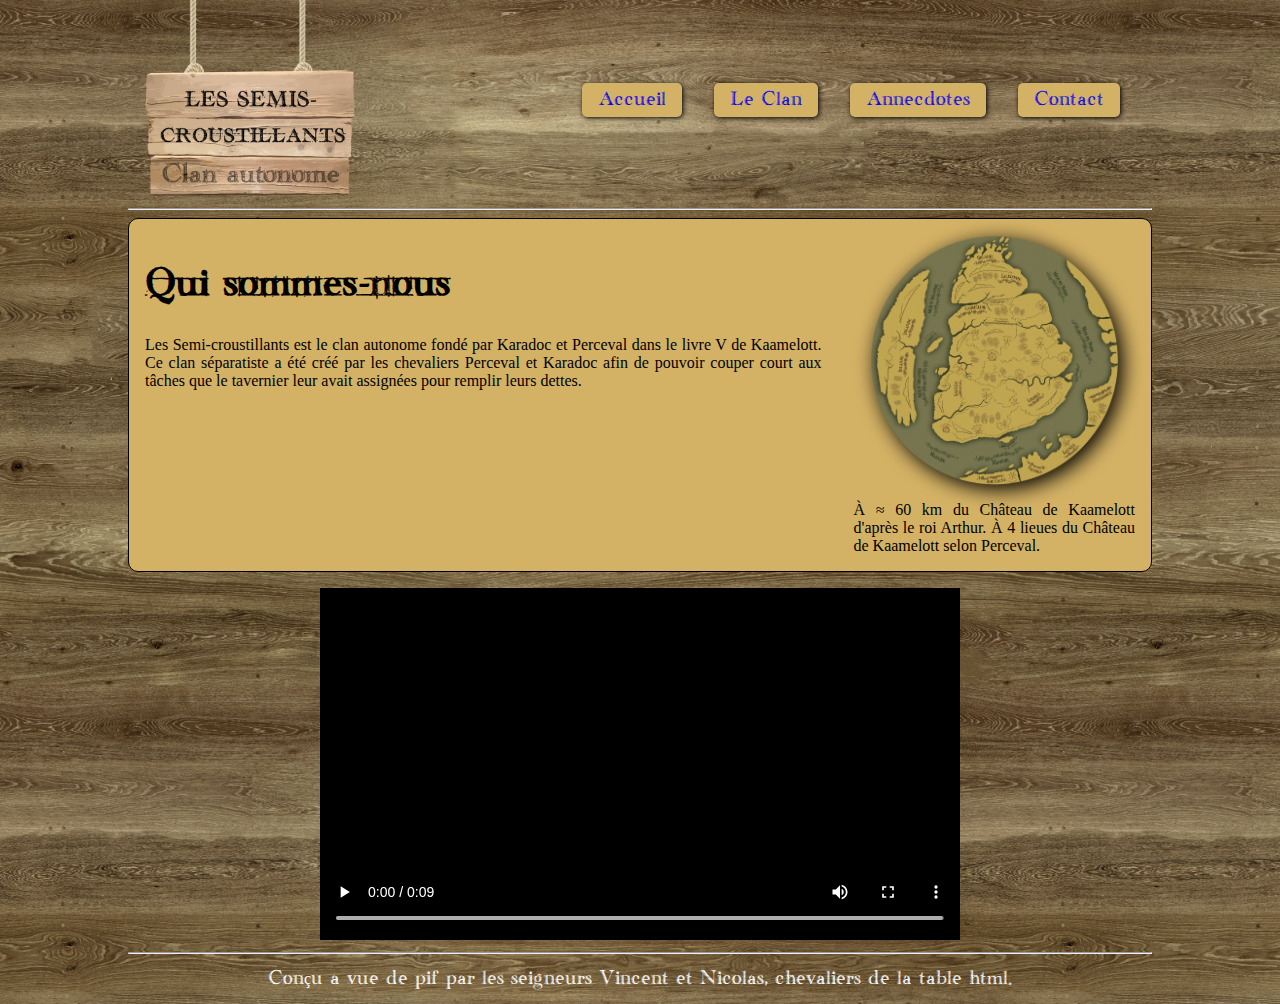
<file: index.html>
<!DOCTYPE html>
<html lang="en">

<head>
    <meta charset="UTF-8">
    <meta http-equiv="X-UA-Compatible" content="IE=edge">
    <meta name="viewport" content="width=device-width, initial-scale=1.0">
    <link rel="stylesheet" href="style.css">
    <title>Les Semis-Croustillants</title>
</head>

<body>
    <header class="top-nav">
        <div>
            <img id="blason" src="img/blason.png" alt="blason">
        </div>
        <input id="menu-toggle" type="checkbox">
        <div class='menu-button-container' >
            <label class='menu-button' for="menu-toggle"></label>
        </div>
        <ul class="menu">
            <li><a href="index.html">Accueil</a></li>
            <li><a href="leClan.html">Le Clan</a></li>
            <li><a href="lesAnecdotes.html">Annecdotes</a></li>
            <li><a href="contact.html">Contact</a></li>
        </ul>
    </header>
    <hr>
    <div>
        <article>
            <div>
                <h3>Qui sommes-nous</h3>
                <p>
                    Les Semi-croustillants est le clan autonome fondé par Karadoc et Perceval dans le livre V de
                    Kaamelott.
                    Ce clan séparatiste a été créé par les chevaliers Perceval et Karadoc afin de pouvoir couper court
                    aux tâches que le tavernier leur avait assignées pour remplir leurs dettes.
                </p>
            </div>
            <aside>
                <img src="img/Logres.png" alt="image du royaume de l'ogre">
                <p>
                    À ≈ 60 km du Château de Kaamelott d'après le roi Arthur.
                    À 4 lieues du Château de Kaamelott selon Perceval.
                </p>
            </aside>
        </article>
        <div class="video">
            <video src="video/generique.mp4" controls>
            </video>
        </div>
    </div>
    <hr>
    <footer>
        <p>Conçu a vue de pif par les seigneurs Vincent et Nicolas, chevaliers de la table html.</p>
    </footer>
</body>

</html>
</file>
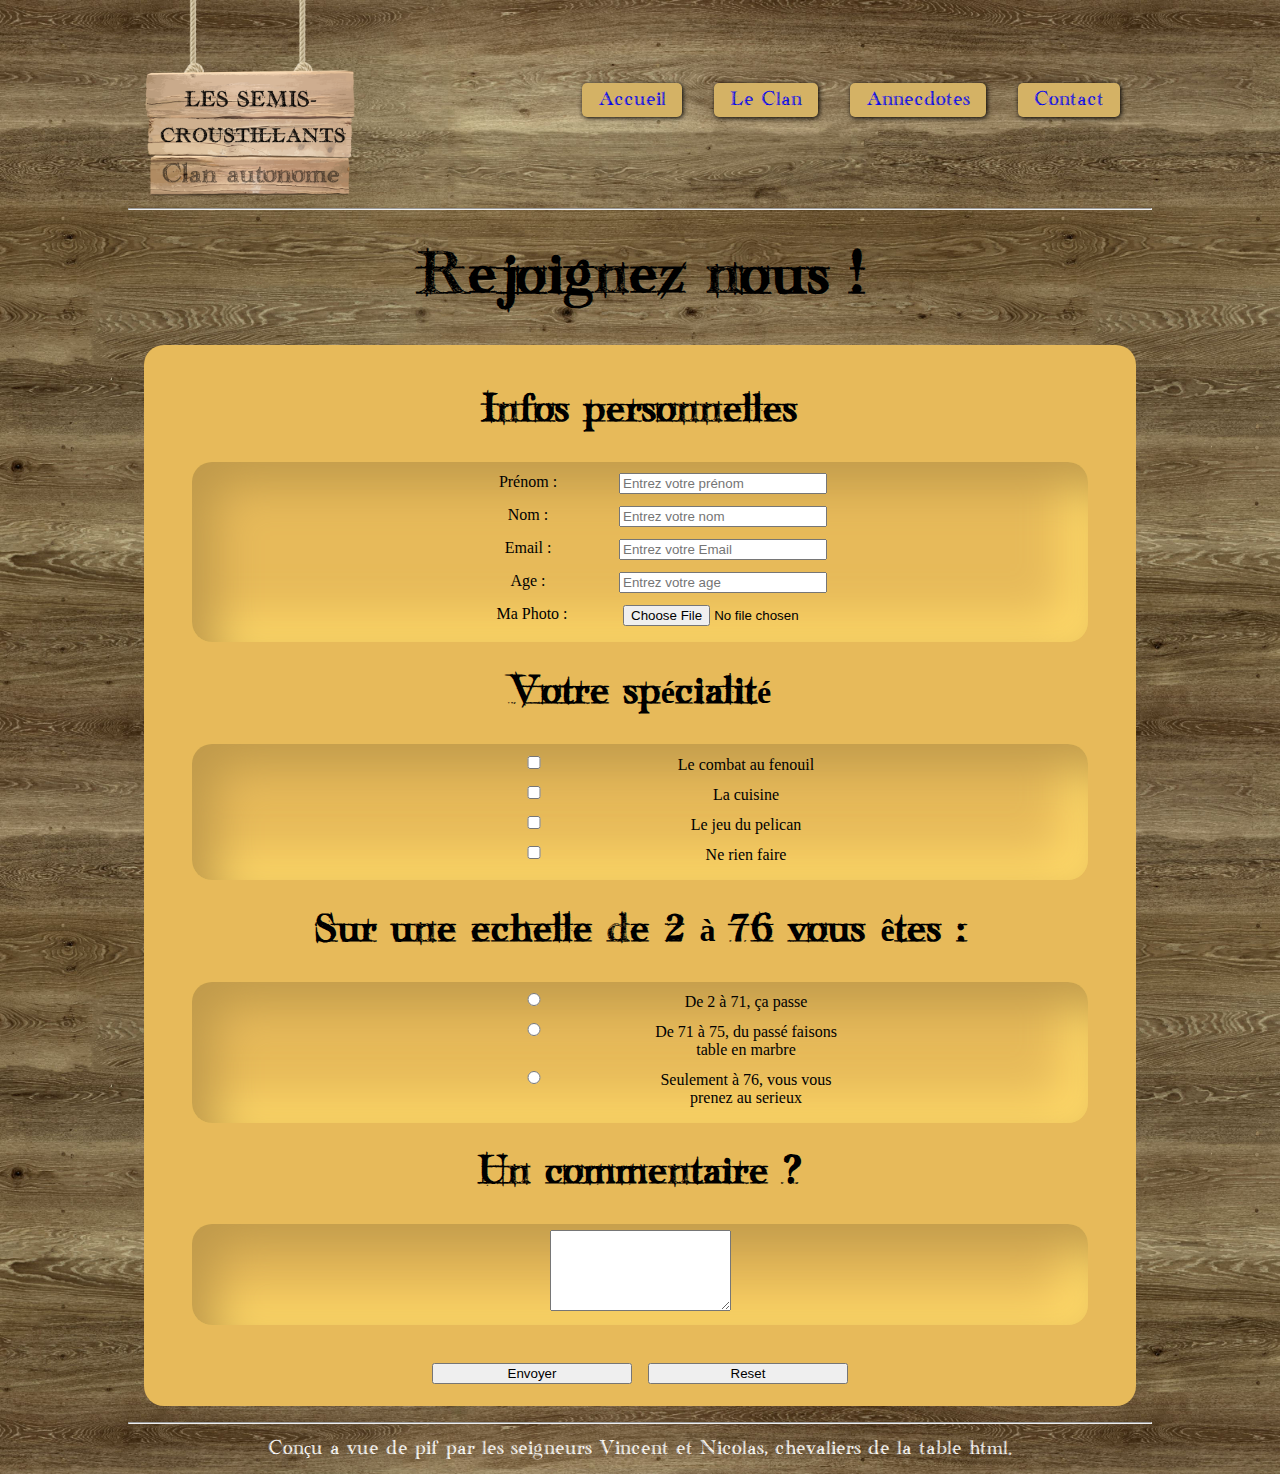
<file: contact.html>
<!DOCTYPE html>
<html lang="en">

<head>
    <meta charset="UTF-8">
    <meta http-equiv="X-UA-Compatible" content="IE=edge">
    <meta name="viewport" content="width=device-width, initial-scale=1.0">
    <link rel="stylesheet" href="style.css">
    <title>Contact</title>
</head>

<body>
    <header class="top-nav">
        <div>
            <img id="blason" src="img/blason.png" alt="blason">
        </div>
        <input id="menu-toggle" type="checkbox">
        <div class='menu-button-container' >
            <label class='menu-button' for="menu-toggle"></label>
        </div>
        <ul class="menu">
            <li><a href="index.html">Accueil</a></li>
            <li><a href="leClan.html">Le Clan</a></li>
            <li><a href="lesAnecdotes.html">Annecdotes</a></li>
            <li><a href="contact.html">Contact</a></li>
        </ul>
    </header>
    <hr>
    <section>
        <h2>Rejoignez nous !</h2>
    </section>
    <div class="formulaire">
        <form method="POST" action="monProgramme.php">
            <h3>Infos personnelles</h3>
            <fieldset id="infos">
                <label for="prenom">Prénom :</label>
                <input type="text" name="prenom" placeholder="Entrez votre prénom" maxlength="20" minlength="2"
                    id="prenom">
                <br>
                <label for="nom">Nom :</label>
                <input type="text" name="nom" placeholder="Entrez votre nom" maxlenght="20" minlenght="2" id="nom">
                <br>
                <label for="mail">Email :</label>
                <input type="email" name="mail" placeholder="Entrez votre Email" id="mail">
                <br>
                <label for="age">Age :</label>
                <input type="number" name="age" placeholder="Entrez votre age" id="age">
                <br>
                <label for="docs">Ma Photo : </label>
                <input type="file" id="docs" accept=".png, .jpg, .gif">
            </fieldset>

            <h3>Votre spécialité</h3>
                <fieldset>
                    <input type="checkbox" id="checkbox"><label for="checkbox">Le combat au fenouil</label>
                    <br>
                    <input type="checkbox" id="checkbox2"><label for="checkbox2">La cuisine</label>
                    <br>
                    <input type="checkbox" id="checkbox3"><label for="checkbox3">Le jeu du pelican</label>
                    <br>
                    <input type="checkbox" id="checkbox4"><label for="checkbox4">Ne rien faire</label>
                </fieldset>


                <!-- Pour les boutons Radio le name doit-etre le même pour tous-->
                <h3>Sur une echelle de 2 à 76 vous êtes :</h3>
                <fieldset>
                    <input type="radio" id="radio1" name="radio"><label for="radio1">De 2 à 71, ça passe </label>
                    <br>
                    <input type="radio" id="radio2" name="radio"><label for="radio2">De 71 à 75, du passé faisons table
                        en marbre</label>
                    <br>
                    <input type="radio" id="radio3" name="radio"><label for="radio3">Seulement à 76, vous vous prenez au
                        serieux</label>
                </fieldset>

                <h3>Un commentaire ?</h3>
                <fieldset>
                    <textarea name="comment" id="comment" rows="5"></textarea>
                </fieldset>

                <!-- bouton de type "submit" obligatoire pour valider le formulaire -->
                <input type="submit" value="Envoyer">
                <input type="reset" value="Reset">
        </form>
    </div>
    <hr>
    <footer>
        <p>Conçu a vue de pif par les seigneurs Vincent et Nicolas, chevaliers de la table html.</p>
    </footer>
</body>

</html>
</file>
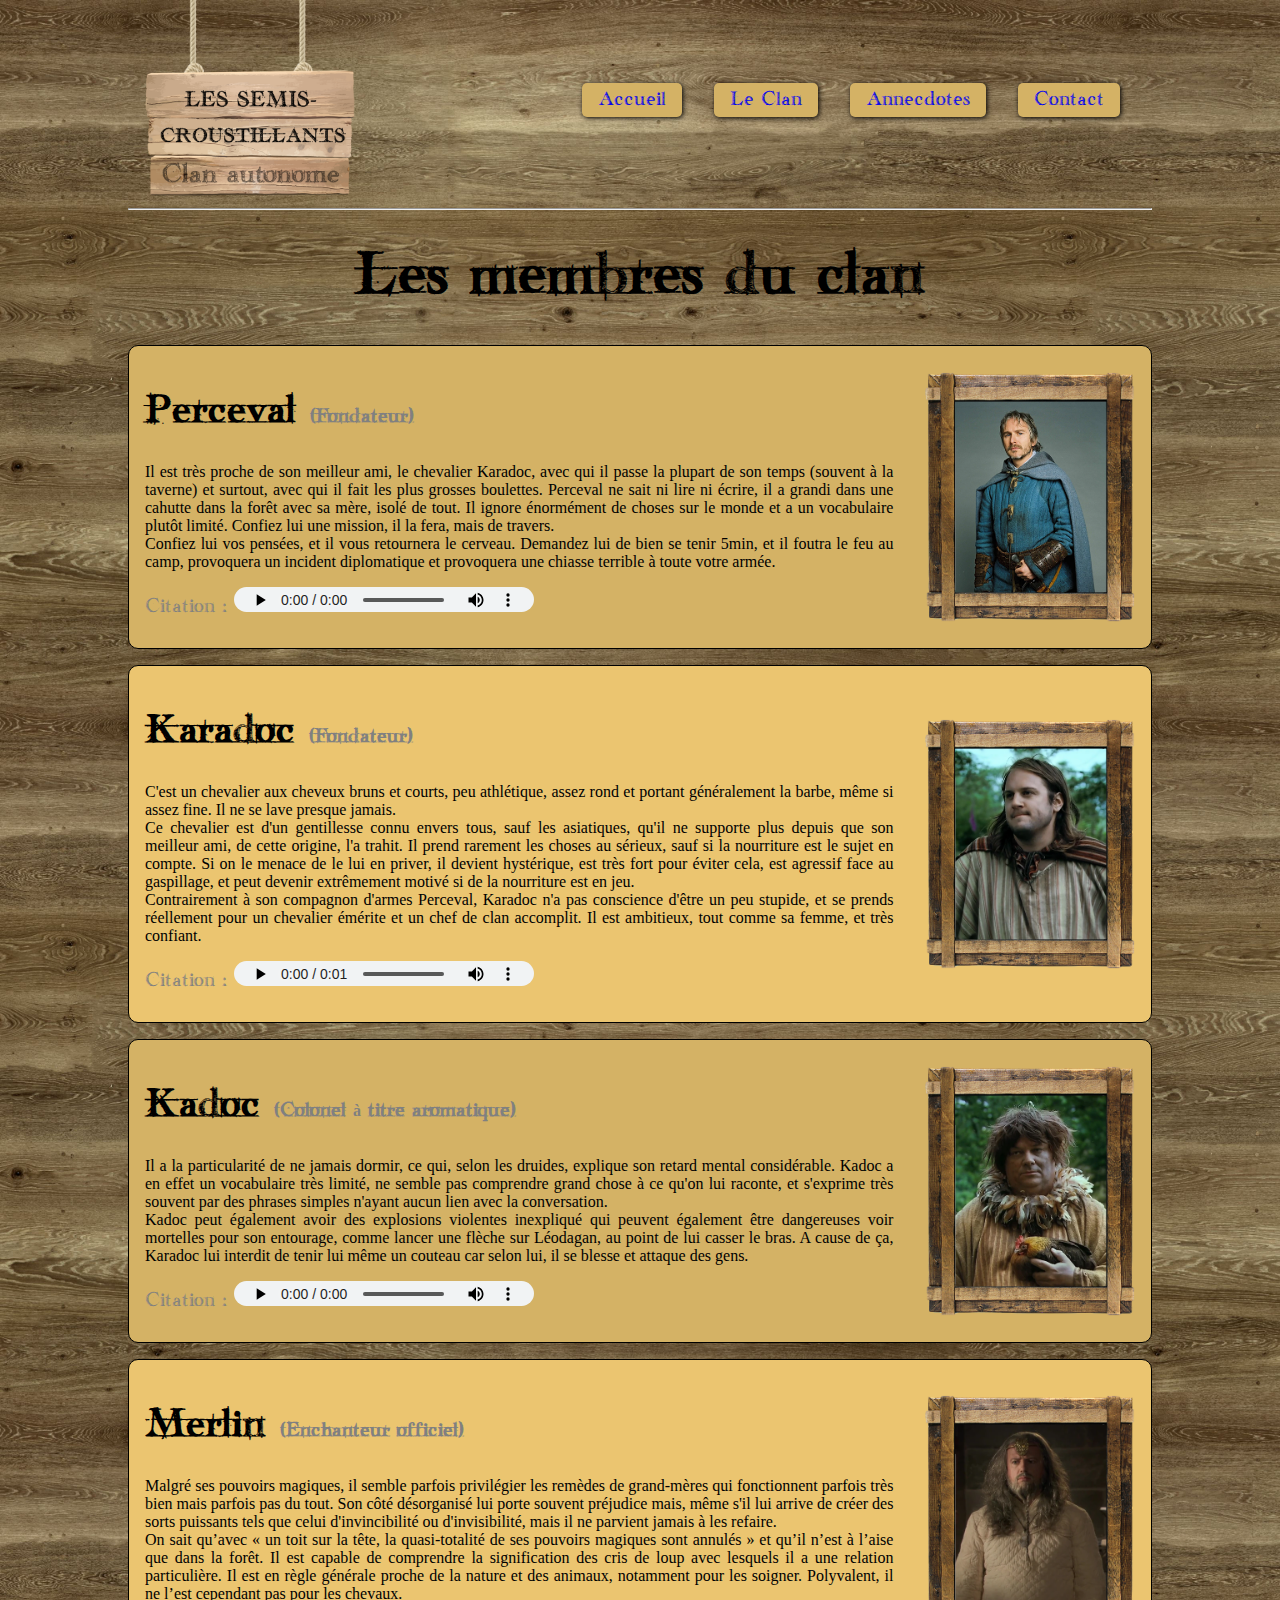
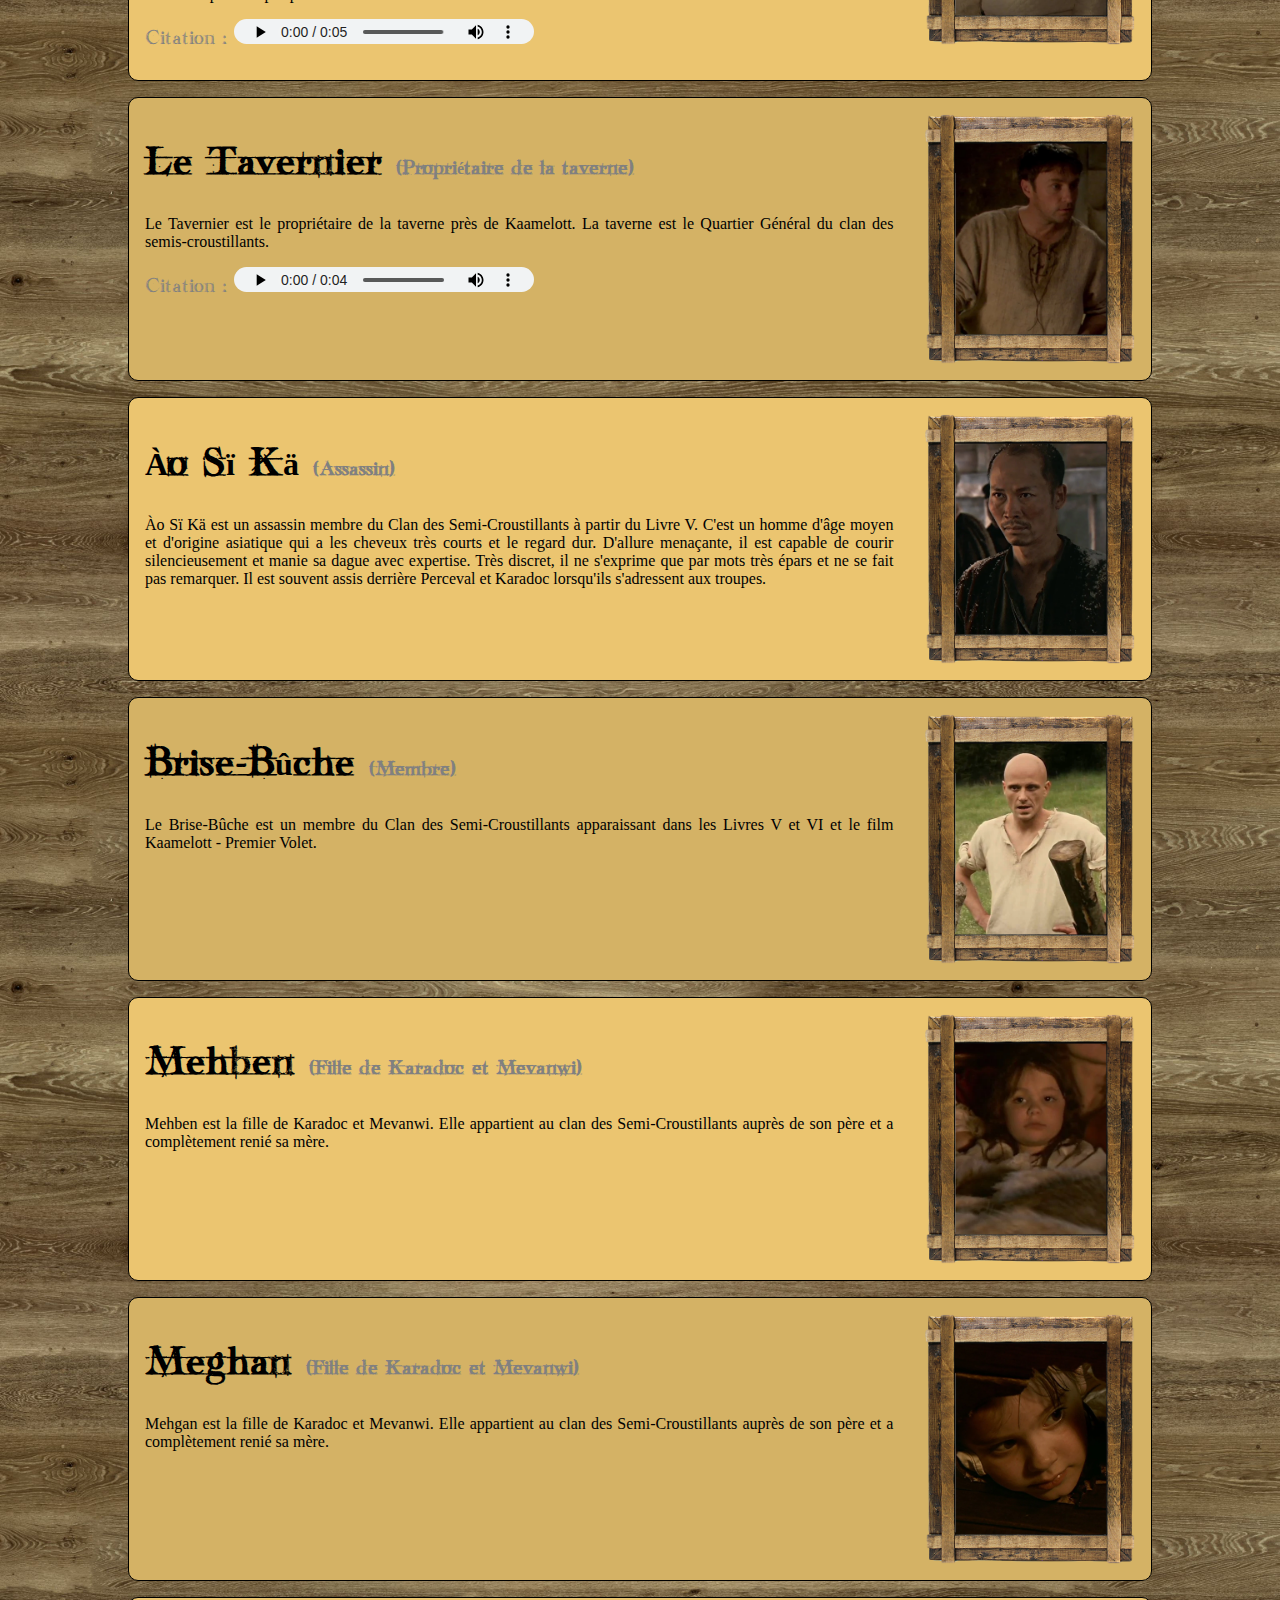
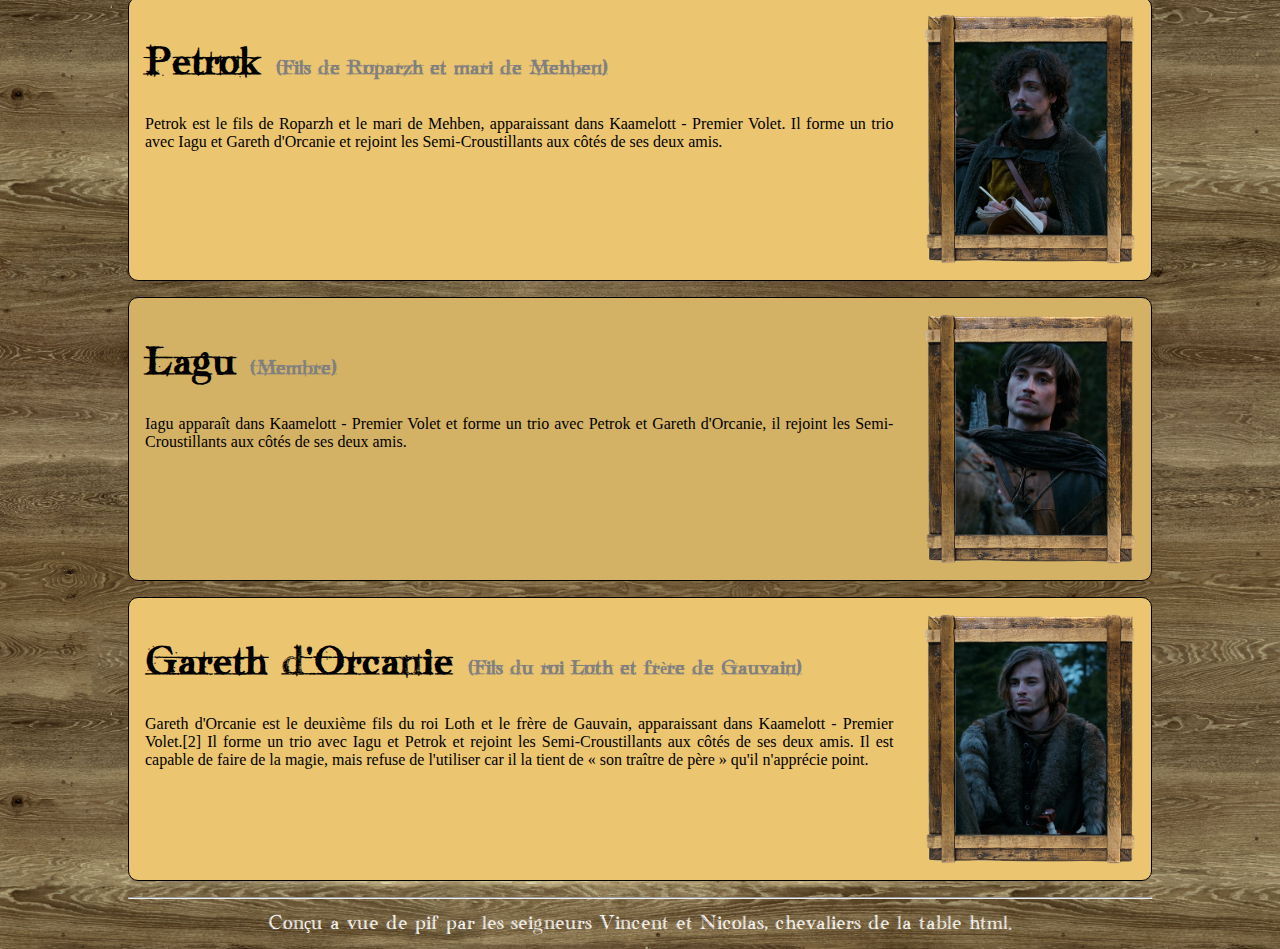
<file: leClan.html>
<!DOCTYPE html>
<html lang="fr">

<head>
    <meta charset="UTF-8">
    <meta http-equiv="X-UA-Compatible" content="IE=edge">
    <meta name="viewport" content="width=device-width, initial-scale=1.0">
    <link rel="stylesheet" href="style.css">
    <title>Le Clan</title>
</head>

<body>
    <header class="top-nav">
        <div>
            <img id="blason" src="img/blason.png" alt="blason">
        </div>
        <input id="menu-toggle" type="checkbox">
        <div class='menu-button-container' >
            <label class='menu-button' for="menu-toggle"></label>
        </div>
        <ul class="menu">
            <li><a href="index.html">Accueil</a></li>
            <li><a href="leClan.html">Le Clan</a></li>
            <li><a href="lesAnecdotes.html">Annecdotes</a></li>
            <li><a href="contact.html">Contact</a></li>
        </ul>
    </header>
    <hr>
    <section>
        <h2>Les membres du clan</h2>
    </section>
    <div>
        <article>
            <div>
                <h3>Perceval <span>(Fondateur)</span></h3>
                <p class="texte">Il est très proche de son meilleur ami, le chevalier Karadoc, avec qui il passe la
                    plupart de son temps (souvent à la taverne) et surtout, avec qui il fait les plus grosses boulettes.
                    Perceval ne sait ni lire ni écrire, il a grandi dans une cahutte dans la forêt avec sa mère, isolé
                    de tout. Il ignore énormément de choses sur le monde et a un vocabulaire plutôt limité. Confiez lui
                    une mission, il la fera, mais de travers. <br>
                    Confiez lui vos pensées, et il vous retournera le cerveau.
                    Demandez lui de bien se tenir 5min, et il foutra le feu au camp, provoquera un incident diplomatique
                    et provoquera une chiasse terrible à toute votre armée.</p>
                <p class="citation">Citation : <audio controls src="sound/ouais-cest-pas-faux.mp3"></audio></p>
            </div>
            <img class="photo" src="img/perceval.png" alt="perceval">
        </article>
        <article>
            <div>
                <h3>Karadoc <span>(Fondateur)</span></h3>
                <p class="texte">C'est un chevalier aux cheveux bruns et courts, peu athlétique, assez rond et portant
                    généralement la barbe, même si assez fine. Il ne se lave presque jamais. <br> Ce chevalier est d'un
                    gentillesse connu envers tous, sauf les asiatiques, qu'il ne supporte plus depuis que son meilleur
                    ami, de cette origine, l'a trahit. Il prend rarement les choses au sérieux, sauf si la nourriture
                    est le sujet en compte. Si on le menace de le lui en priver, il devient hystérique, est très fort
                    pour éviter cela, est agressif face au gaspillage, et peut devenir extrêmement motivé si de la
                    nourriture est en jeu. <br> Contrairement à son compagnon d'armes Perceval, Karadoc n'a pas
                    conscience d'être un peu stupide, et se prends réellement pour un chevalier émérite et un chef de
                    clan accomplit. Il est ambitieux, tout comme sa femme, et très confiant.</p>
                <p class="citation">Citation : <audio controls src="sound/karadoc-cestdelamerde.mp3"></audio></p>
            </div>
            <img class="photo" src="img/karadoc.png" alt="karadoc">
        </article>
        <article>
            <div>
                <h3>Kadoc <span>(Colonel à titre aromatique)</span></h3>
                <p class="texte"> Il a la particularité de ne jamais dormir, ce qui, selon les druides, explique son
                    retard mental considérable. Kadoc a en effet un vocabulaire très limité, ne semble pas comprendre
                    grand chose à ce qu'on lui raconte, et s'exprime très souvent par des phrases simples n'ayant aucun
                    lien avec la conversation. <br> Kadoc peut également avoir des explosions violentes inexpliqué qui
                    peuvent également être dangereuses voir mortelles pour son entourage, comme lancer une flèche sur
                    Léodagan, au point de lui casser le bras. A cause de ça, Karadoc lui interdit de tenir lui même un
                    couteau car selon lui, il se blesse et attaque des gens. </p>
                <p class="citation">Citation : <audio controls src="sound/elle-est-ou-la-poulette.mp3"></audio></p>
            </div>
            <img class="photo" src="img/kadoc.png" alt="kadoc">
        </article>
        <article>
            <div>
                <h3>Merlin <span>(Enchanteur officiel)</span></h3>
                <p class="texte">Malgré ses pouvoirs magiques, il semble parfois privilégier les remèdes de grand-mères
                    qui fonctionnent parfois très bien mais parfois pas du tout. Son côté désorganisé lui porte souvent
                    préjudice mais, même s'il lui arrive de créer des sorts puissants tels que celui d'invincibilité ou
                    d'invisibilité, mais il ne parvient jamais à les refaire. <br> On sait qu’avec « un toit sur la
                    tête, la quasi-totalité de ses pouvoirs magiques sont annulés » et qu’il n’est à l’aise que dans la
                    forêt. Il est capable de comprendre la signification des cris de loup avec lesquels il a une
                    relation particulière. Il est en règle générale proche de la nature et des animaux, notamment pour
                    les soigner. Polyvalent, il ne l’est cependant pas pour les chevaux.</p>
                <p class="citation">Citation : <audio controls src="sound/un-marron.mp3"></audio></p>
            </div>
            <img class="photo" src="img/merlin.png" alt="merlin">
        </article>
        <article>
            <div>
                <h3>Le Tavernier <span>(Propriétaire de la taverne)</span></h3>
                <p class="texte">Le Tavernier est le propriétaire de la taverne près de Kaamelott. La taverne est le
                    Quartier Général du clan des semis-croustillants.</p>
                <p class="citation">Citation : <audio controls src="sound/tavernier.mp3"></audio></p>
            </div>
            <img class="photo" src="img/tavernier.png" alt="tavernier">
        </article>
        <article>
            <div>
                <h3>Ào Sï Kä <span>(Assassin)</span></h3>
                <p class="texte">Ào Sï Kä est un assassin membre du Clan des Semi-Croustillants à partir du Livre V.
                    C'est un homme d'âge moyen et d'origine asiatique qui a les cheveux très courts et le regard dur.
                    D'allure menaçante, il est capable de courir silencieusement et manie sa dague avec expertise. Très
                    discret, il ne s'exprime que par mots très épars et ne se fait pas remarquer. Il est souvent assis
                    derrière Perceval et Karadoc lorsqu'ils s'adressent aux troupes.</p>
            </div>
            <img class="photo" src="img/aosika.png" alt="ào sï kä">
        </article>
        <article>
            <div>
                <h3>Brise-Bûche <span>(Membre)</span></h3>
                <p class="texte">Le Brise-Bûche est un membre du Clan des Semi-Croustillants apparaissant dans les
                    Livres V et VI et le film Kaamelott - Premier Volet.</p>
            </div>
            <img class="photo" src="img/brisebuche.png" alt="brise-bûche">
        </article>
        <article>
            <div>
                <h3>Mehben <span>(Fille de Karadoc et Mevanwi)</span></h3>
                <p class="texte">Mehben est la fille de Karadoc et Mevanwi. Elle appartient au clan des
                    Semi-Croustillants auprès de son père et a complètement renié sa mère.</p>
            </div>
            <img class="photo" src="img/mehben.png" alt="mehben">
        </article>
        <article>
            <div>
                <h3>Meghan <span>(Fille de Karadoc et Mevanwi)</span></h3>
                <p class="texte">Mehgan est la fille de Karadoc et Mevanwi. Elle appartient au clan des
                    Semi-Croustillants auprès de son père et a complètement renié sa mère.</p>
            </div>
            <img class="photo" src="img/meghan.png" alt="meghan">
        </article>
        <article>
            <div>
                <h3>Petrok <span>(Fils de Roparzh et mari de Mehben)</span></h3>
                <p class="texte">Petrok est le fils de Roparzh et le mari de Mehben, apparaissant dans Kaamelott -
                    Premier Volet. Il forme un trio avec Iagu et Gareth d'Orcanie et rejoint les Semi-Croustillants aux
                    côtés de ses deux amis.</p>
            </div>
            <img class="photo" src="img/petrok.png" alt="petrok">
        </article>
        <article>
            <div>
                <h3>Lagu <span>(Membre)</span></h3>
                <p class="texte">Iagu apparaît dans Kaamelott - Premier Volet et forme un trio avec Petrok et Gareth
                    d'Orcanie, il rejoint les Semi-Croustillants aux côtés de ses deux amis.</p>
            </div>
            <img class="photo" src="img/lagu.png" alt="lagu">
        </article>
        <article>
            <div>
                <h3>Gareth d'Orcanie <span>(Fils du roi Loth et frère de Gauvain)</span></h3>
                <p class="texte">Gareth d'Orcanie est le deuxième fils du roi Loth et le frère de Gauvain, apparaissant
                    dans Kaamelott - Premier Volet.[2] Il forme un trio avec Iagu et Petrok et rejoint les
                    Semi-Croustillants aux côtés de ses deux amis. Il est capable de faire de la magie, mais refuse de
                    l'utiliser car il la tient de « son traître de père » qu'il n'apprécie point.</p>
            </div>
            <img class="photo" src="img/Gareth.png" alt="gareth d'orcanie">
        </article>
    </div>
    <hr>
    <footer>
        <p>Conçu a vue de pif par les seigneurs Vincent et Nicolas, chevaliers de la table html.</p>
    </footer>
</body>

</html>
</file>
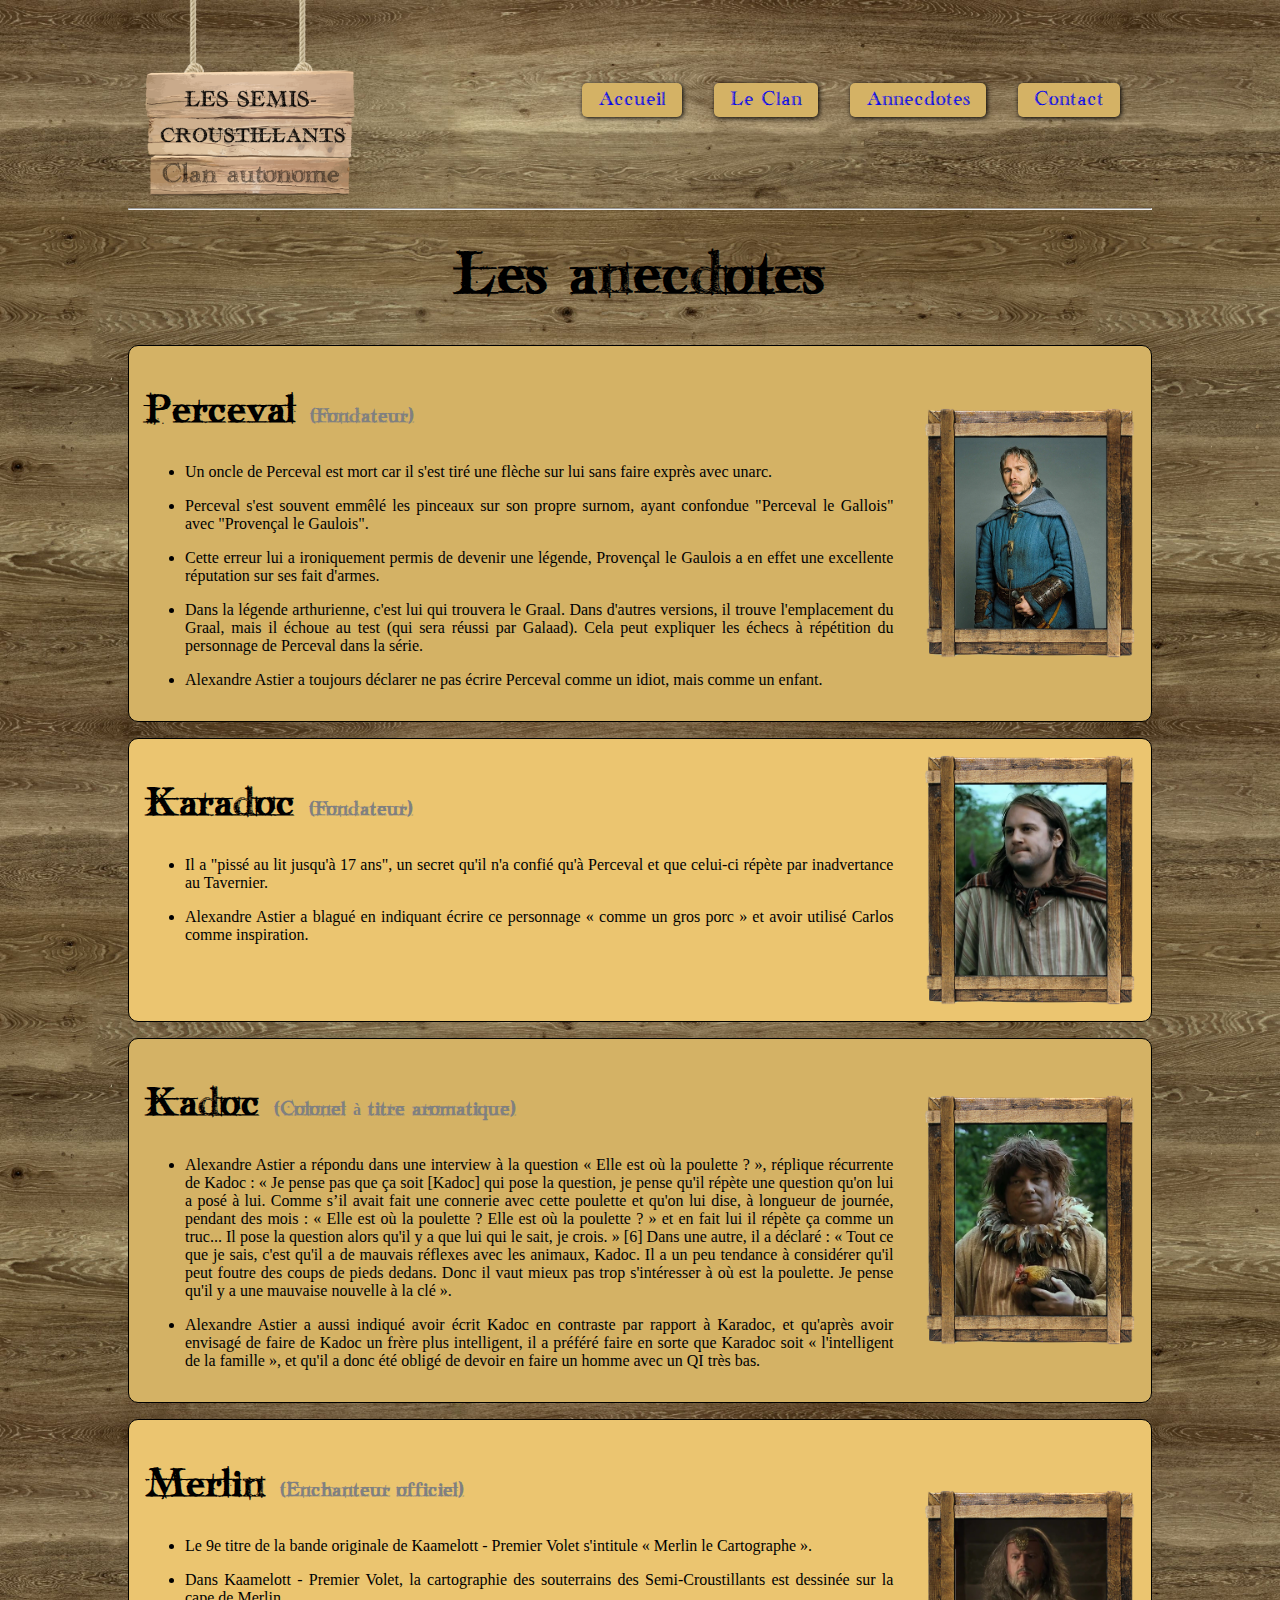
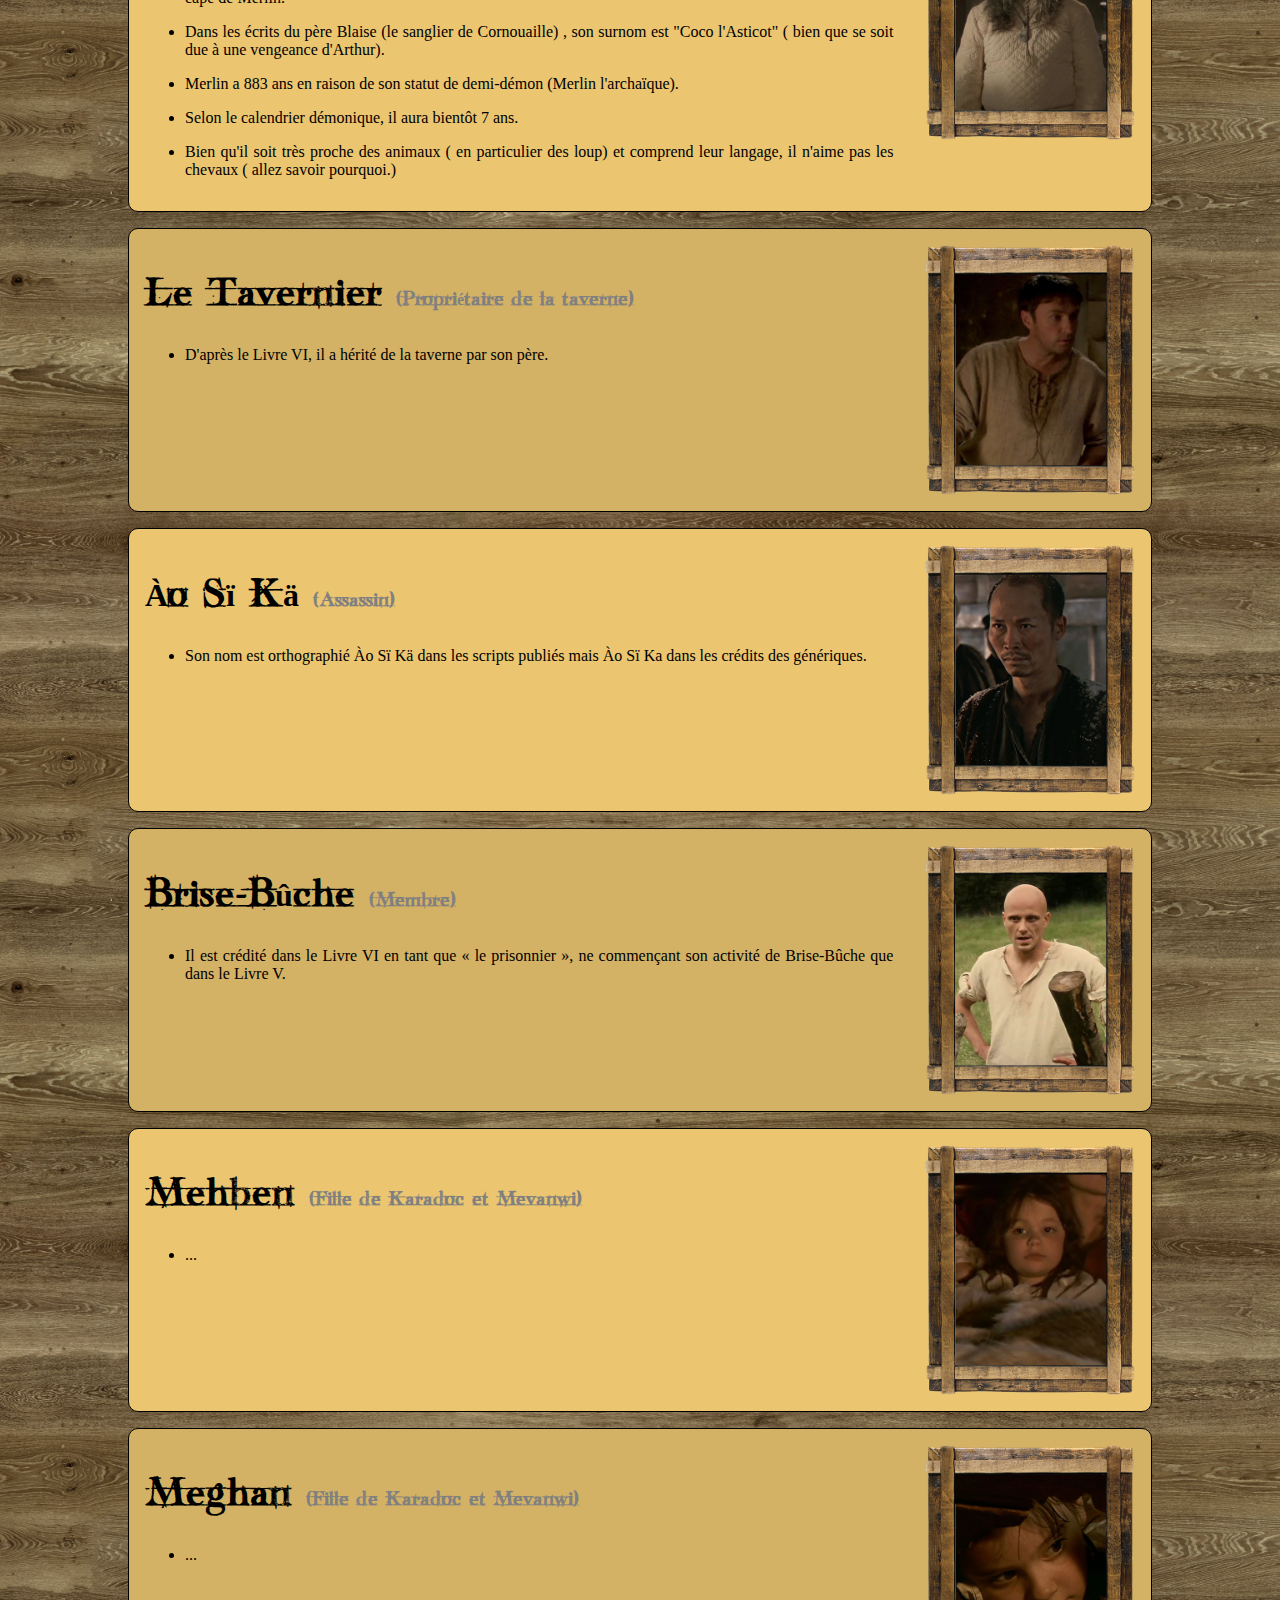
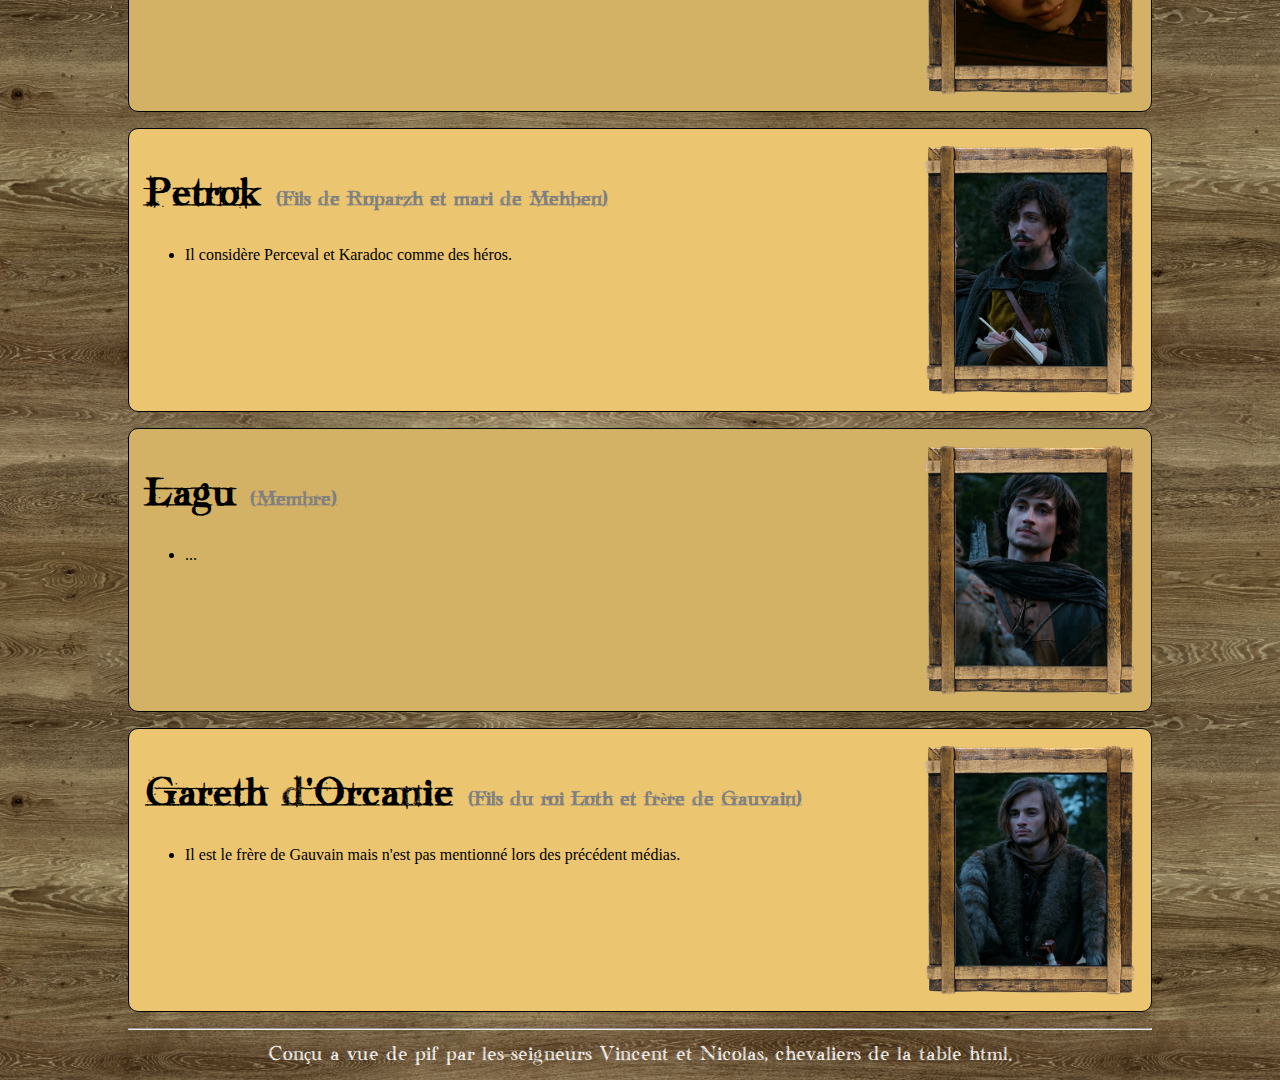
<file: lesAnecdotes.html>
<!DOCTYPE html>
<html lang="fr">

<head>
    <meta charset="UTF-8">
    <meta http-equiv="X-UA-Compatible" content="IE=edge">
    <meta name="viewport" content="width=device-width, initial-scale=1.0">
    <link rel="stylesheet" href="style.css">
    <title>Les Anecdotes</title>
</head>

<body>
    <header class="top-nav">
        <div>
            <img id="blason" src="img/blason.png" alt="blason">
        </div>
        <input id="menu-toggle" type="checkbox">
        <div class='menu-button-container' >
            <label class='menu-button' for="menu-toggle"></label>
        </div>
        <ul class="menu">
            <li><a href="index.html">Accueil</a></li>
            <li><a href="leClan.html">Le Clan</a></li>
            <li><a href="lesAnecdotes.html">Annecdotes</a></li>
            <li><a href="contact.html">Contact</a></li>
        </ul>
    </header>
    <hr>
    <section>
        <h2>Les anecdotes</h2>
    </section>
    <div>
        <article>
            <div>
                <h3>Perceval <span>(Fondateur)</span></h3>
                <ul>
                    <li>Un oncle de Perceval est mort car il s'est tiré une flèche sur lui sans faire exprès avec unarc.</li>
                    <li>Perceval s'est souvent emmêlé les pinceaux sur son propre surnom, ayant confondue "Perceval le Gallois" avec "Provençal le Gaulois".</li>
                    <li>Cette erreur lui a ironiquement permis de devenir une légende, Provençal le Gaulois a en effet une excellente réputation sur ses fait d'armes.</li>
                    <li>Dans la légende arthurienne, c'est lui qui trouvera le Graal. Dans d'autres versions, il trouve l'emplacement du Graal, mais il échoue au test (qui sera réussi par Galaad). Cela peut expliquer les échecs à répétition du personnage de Perceval dans la série.</li>
                    <li>Alexandre Astier a toujours déclarer ne pas écrire Perceval comme un idiot, mais comme un enfant.</li>
                </ul>
            </div>
            <img src="img/perceval.png" alt="perceval">
        </article>
        <article>
            <div>
                <h3>Karadoc <span>(Fondateur)</span></h3>
                <ul>
                    <li>Il a "pissé au lit jusqu'à 17 ans", un secret qu'il n'a confié qu'à Perceval et que celui-ci répète par inadvertance au Tavernier.</li>
                    <li>Alexandre Astier a blagué en indiquant écrire ce personnage « comme un gros porc » et avoir utilisé Carlos comme inspiration.</li>
                </ul>
            </div>
            <img src="img/karadoc.png" alt="karadoc">
        </article>
        <article>
            <div>
                <h3>Kadoc <span>(Colonel à titre aromatique)</span></h3>
                <ul>
                    <li>Alexandre Astier a répondu dans une interview à la question « Elle est où la poulette ? », réplique
                        récurrente de Kadoc : « Je pense pas que ça soit [Kadoc] qui pose la question, je pense qu'il répète
                        une question qu'on lui a posé à lui. Comme s’il avait fait une connerie avec cette poulette et qu'on
                        lui dise, à longueur de journée, pendant des mois : « Elle est où la poulette ? Elle est où la
                        poulette ? » et en fait lui il répète ça comme un truc... Il pose la question alors qu'il y a que
                        lui qui le sait, je crois. » [6] Dans une autre, il a déclaré : « Tout ce que je sais, c'est qu'il a
                        de mauvais réflexes avec les animaux, Kadoc. Il a un peu tendance à considérer qu'il peut foutre des
                        coups de pieds dedans. Donc il vaut mieux pas trop s'intéresser à où est la poulette. Je pense qu'il
                        y a une mauvaise nouvelle à la clé ».
                    </li> 
                    <li>Alexandre Astier a aussi indiqué avoir écrit Kadoc en contraste par rapport à Karadoc, et qu'après
                        avoir envisagé de faire de Kadoc un frère plus intelligent, il a préféré faire en sorte que Karadoc
                        soit « l'intelligent de la famille », et qu'il a donc été obligé de devoir en faire un homme avec un
                        QI très bas.
                    </li>
                </ul>
            </div>
            <img src="img/kadoc.png" alt="kadoc">
        </article>
        <article>
            <div>
                <h3>Merlin <span>(Enchanteur officiel)</span></h3>
                <ul>
                    <li>Le 9e titre de la bande originale de Kaamelott - Premier Volet s'intitule « Merlin le Cartographe ».</li >
                    <li>Dans Kaamelott - Premier Volet, la cartographie des souterrains des Semi-Croustillants est dessinée sur la cape de Merlin.</li> 
                    <li>Dans les écrits du père Blaise (le sanglier de Cornouaille) , son surnom est "Coco l'Asticot" ( bien que se soit due à une vengeance d'Arthur).</li>
                    <li>Merlin a 883 ans en raison de son statut de demi-démon (Merlin l'archaïque).</li> 
                    <li>Selon le calendrier démonique, il aura bientôt 7 ans.</li>
                    <li>Bien qu'il soit très proche des animaux ( en particulier des loup) et comprend leur langage, il n'aime pas les chevaux ( allez savoir pourquoi.)</li>
                </ul>
            </div>
            <img src="img/merlin.png" alt="merlin">
        </article>
        <article>
            <div>
                <h3>Le Tavernier <span>(Propriétaire de la taverne)</span></h3>
                <ul>
                    <li>D'après le Livre VI, il a hérité de la taverne par son père.</li>
                </ul>
            </div>
            <img src="img/tavernier.png" alt="tavernier">
        </article>
        <article>
            <div>
                <h3>Ào Sï Kä <span>(Assassin)</span></h3>
                <ul>
                    <li>Son nom est orthographié Ào Sï Kä dans les scripts publiés mais Ào Sï Ka dans les crédits des génériques.</li>
                </ul>
            </div>
            <img src="img/aosika.png" alt="ào sï kä">
        </article>
        <article>
            <div>
                <h3>Brise-Bûche <span>(Membre)</span></h3>
                <ul>
                    <li>Il est crédité dans le Livre VI en tant que « le prisonnier », ne commençant son activité de Brise-Bûche que dans le Livre V.</li>
                </ul>
            </div>
            <img src="img/brisebuche.png" alt="brise-bûche">
        </article>
        <article>
            <div>
                <h3>Mehben <span>(Fille de Karadoc et Mevanwi)</span></h3>
                <ul>
                    <li>...</li>
                </ul>
            </div>
            <img src="img/mehben.png" alt="mehben">
        </article>
        <article>
            <div>
                <h3>Meghan <span>(Fille de Karadoc et Mevanwi)</span></h3>
                <ul>
                    <li>...</li>
                </ul>
            </div>
            <img src="img/meghan.png" alt="meghan">
        </article>
        <article>
            <div>
                <h3>Petrok <span>(Fils de Roparzh et mari de Mehben)</span></h3>
                <ul>
                    <li>Il considère Perceval et Karadoc comme des héros.</li>
                </ul>
            </div>
            <img src="img/petrok.png" alt="petrok">
        </article>
        <article>
            <div>
                <h3>Lagu <span>(Membre)</span></h3>
                <ul>
                    <li>...</li>
                </ul>
            </div>
            <img src="img/lagu.png" alt="lagu">
        </article>
        <article>
            <div>
                <h3>Gareth d'Orcanie <span>(Fils du roi Loth et frère de Gauvain)</span></h3>
                <ul>
                    <li>Il est le frère de Gauvain mais n'est pas mentionné lors des précédent médias.</li>
                </ul>
            </div>
            <img src="img/Gareth.png" alt="gareth d'orcanie">
        </article>
    </div>
    <hr>
    <footer>
        <p>Conçu a vue de pif par les seigneurs Vincent et Nicolas, chevaliers de la table html.</p>
    </footer>
</body>

</html>
</file>
<file: style.css>
@font-face {
    font-family: "Handwriting";
    src: url("fonts/handwriting-draft_free-version.ttf") format("opentype")
}

body {
    background-image: url(img/Stained-Timber-Architextures.jpg);
    /*background-color: #e7ba5a;*/
    max-width: 1024px;
    margin: 0 auto;

}

h2 {
    font-size: 3em;
    font-family: "Handwriting";
    text-align: center;
}

/*----------------- En-tête -----------------*/

.menu li a:hover {
    color: white;
}

li a:visited {
    color: black;
}

.menu li a {
    text-decoration: none;
}


/*----------------- Rejoignez-nous -----------------*/


.top-nav {
    display: flex;
    flex-direction: row;
    align-items: center;
    justify-content: space-between;
    color: #FFF;
    max-width: 1024px;
    height: 200px;
    padding: 1em;
    max-height: 100%;
    width: auto;
    font-family: "Handwriting";
    box-sizing: border-box;
}

.top-nav ul li {

    background-color: #d4b265;
    border-radius: 5px;
    box-shadow: 1px 1px 5px black;
    padding: 0.5em;
}

.top-nav ul li a {
    padding: 0.5em;
}

header div img {
    max-height: 200px;
    width: auto;
}

.menu {
    display: flex;
    flex-direction: row;
    list-style-type: none;
    margin: 0;
    padding: 0;
}

.menu>li {
    margin: 0 1rem;
    overflow: hidden;
}

.menu-button-container {
    display: none;
    height: 100%;
    width: 30px;
    flex-direction: column;
    justify-content: center;
    align-items: center;
}

#menu-toggle {
    display: none;
}

.menu-button,
.menu-button::before,
.menu-button::after {
    display: block;
    background-color: #fff;
    position: absolute;
    height: 4px;
    width: 50px;
    border-radius: 2px;
}

.menu-button::before {
    content: '';
    margin-top: -8px;
}

.menu-button::after {
    content: '';
    margin-top: 8px;
}

/*----------------- Articles -----------------*/

article {
    display: flex;
    justify-content: space-between;
    max-width: 1024px;
    border-radius: 10px;
    border: solid 1px black;
    text-align: justify;
    margin-bottom: 1em;
}


article:nth-child(odd) {
    background-color: #d4b265;
}

article:nth-child(even) {
    background-color: #ebc570;
}

article div {
    padding: 1em;
}

article img {
    margin-top: auto;
    margin-bottom: auto;
    padding: 1em;
    height: 250px;
    max-height: 250px;
}

article ul li{
    margin-bottom: 1em;
}

aside {
    margin-right: 1em;
    margin-left: 1em;
}

aside img {
    height: 250px;
    max-height: 250px;
    display: flex;
    float: right;
    filter: drop-shadow(5px 5px 10px black);
}

.video {
    text-align: center;
}

h3 {
    font-size: 2em;
    font-family: "Handwriting";
}

span {
    font-size: medium;
    color: grey;
}

.citation {
    font-family: "Handwriting";
    color: grey;
}

audio {
    height: 25px;
}


/*---------------- Formulaire -----------------*/

.formulaire {
    margin: 1em;
    border-radius: 20px;
    background: #e7ba5a;
    /*box-shadow: 23px 23px 46px #c09a4b,
        -23px -23px 46px #ffda69;*/
    text-align: center;
    padding: 1em;
}

fieldset {
    border: 0;
    border-radius: 20px;
    background: #e7ba5a;
    box-shadow: inset 23px 23px 46px #c09a4b,
        inset -23px -23px 46px #ffda69;
    margin: 2em;
}

#infos label {
    width: 150px;
    display: inline-block;
    vertical-align: top;
    margin: 6px;
}

input,
label {
    width: 200px;
    display: inline-block;
    vertical-align: top;
    margin: 6px;
}

/*----------------- Footer -----------------*/

footer {
    text-align: center;
    font-family: "Handwriting";
    color: white;
}

@media only screen and (max-width: 1024px) {

    body {
        margin: 0em 1em 0em 1em;
    }

    article {
        display: grid;
        text-align: justify;
    }

    article img {
        margin-left: auto;
        margin-right: auto;
    }

    ul {
        list-style-type: none;
        padding: 0;
    }

    video {
        max-height: 175px;
        max-width: 320px;
    }

    aside {
        display: grid;
    }

    aside img {
        margin-left: auto;
        margin-right: auto;
    }

    .menu-button-container {
        display: flex;
    }

    .menu {
        position: absolute;
        top: 0;
        margin-top: 200px;
        left: 0;
        flex-direction: column;
        width: 100%;
        justify-content: center;
        align-items: center;
    }

    #menu-toggle~.menu li {
        height: 0;
        margin: 0;
        padding: 0;
        border: 0;
        transition: height 400ms;
    }

    #menu-toggle:checked~.menu li {
        border: 1px solid #333;
        height: 2.5em;
        padding: 0.5em;
        transition: height 400ms;
    }

    .menu>li {
        display: flex;
        justify-content: center;
        margin: 0;
        padding: 0.5em 0;
        width: 100%;
        color: white;
        background-color: #222;
    }

    footer {
        font-size: smaller;
    }

}
</file>
